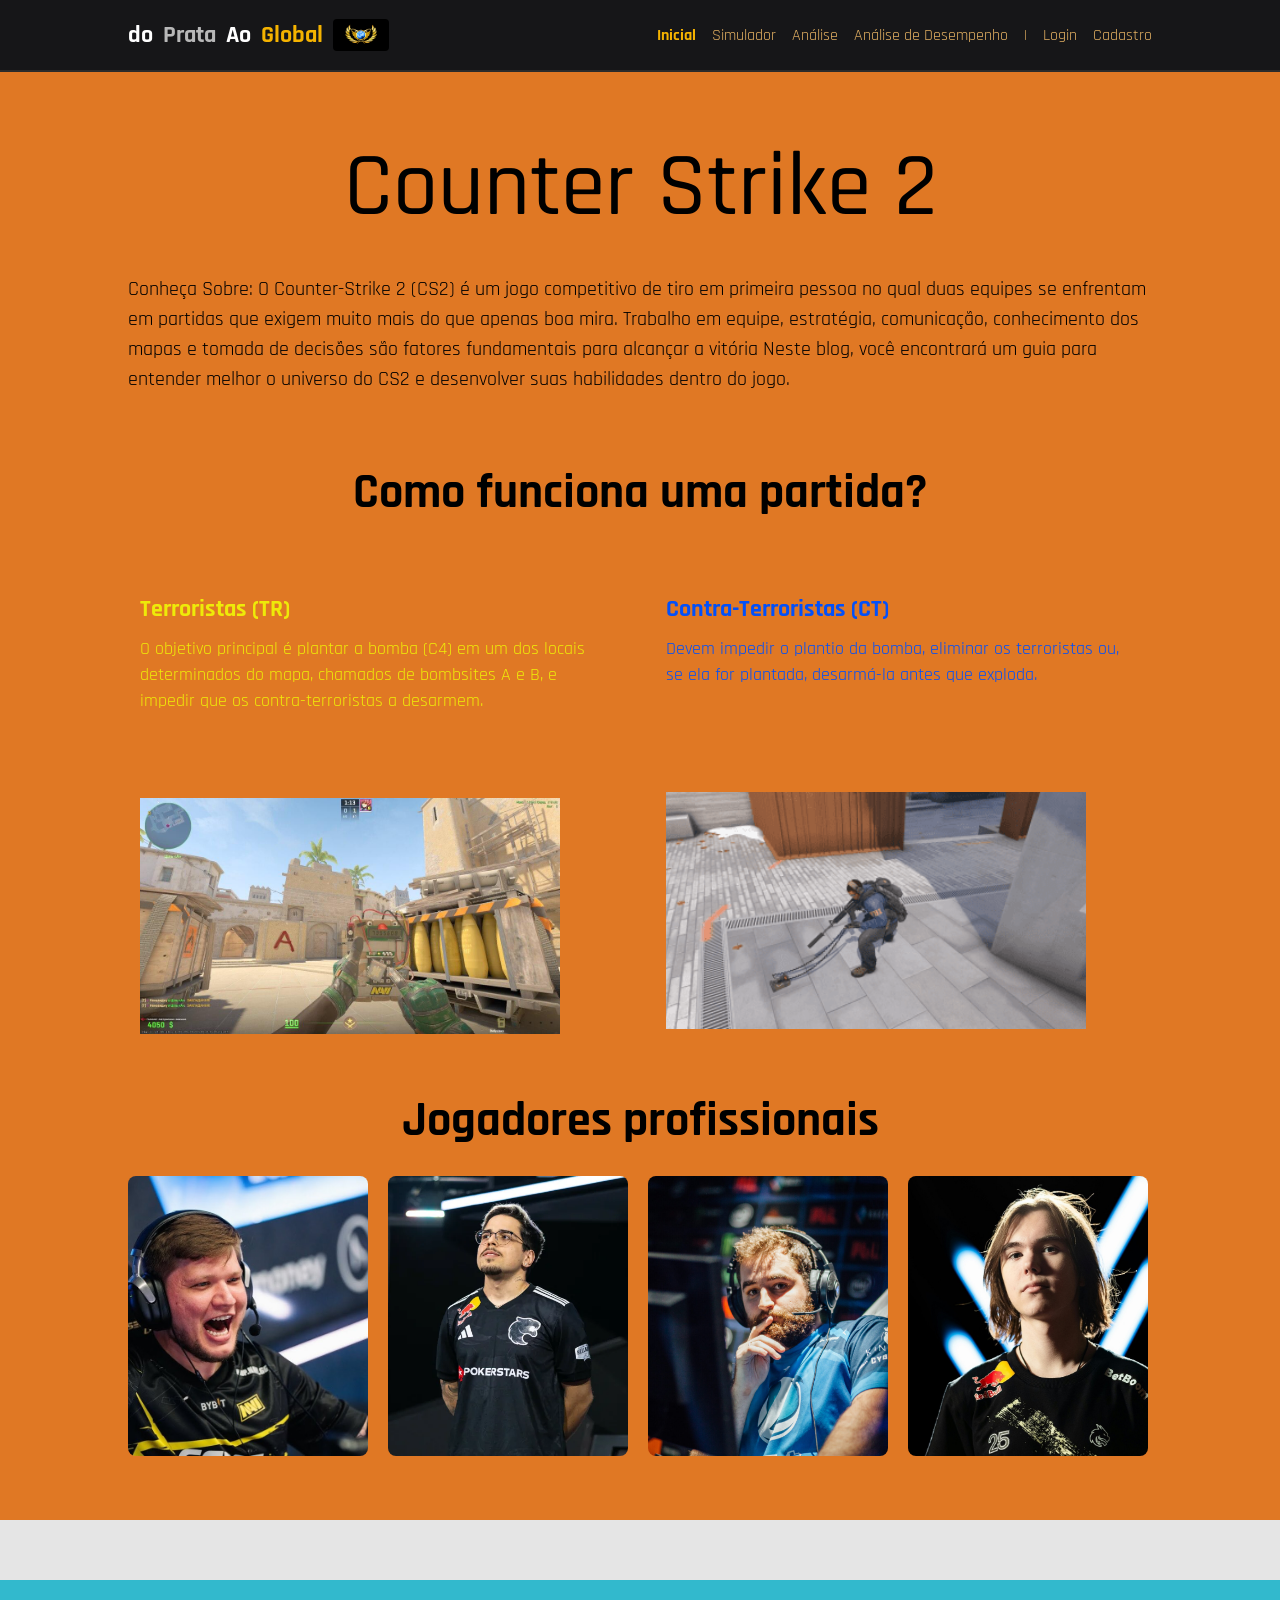
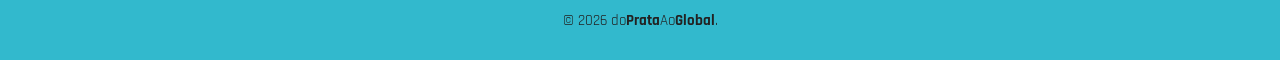
<file: public/index.html>
<!DOCTYPE html>
<html lang="en">

<head>
    <meta charset="UTF-8">
    <meta http-equiv="X-UA-Compatible" content="IE=edge">
    <meta name="viewport" content="width=device-width, initial-scale=1.0">

    <title>CounterStrike 2 | Página Inicial</title>

    <script src="./js/sessao.js"></script>

    <link rel="stylesheet" href="./css/global.css">
    <link rel="stylesheet" href="./css/componentes.css">
    <link rel="stylesheet" href="./css/home.css">
    <link rel="icon" href="./assets/icon/favicon2.ico">
    <link rel="preconnect" href="https://fonts.gstatic.com">
</head>

<body>
    <!-- Cabeçalho pequeno e horizontal -->
    <div class="header header-home">
      <div class="container">
        <h1 class="titulo">do<span class="prata">Prata</span>Ao<span class="global">Global</span> <img src="./assets/imagens/logo-cs2.png" alt="Logo CS2" class="img-logo"></h1>
        <ul class="navbar">
          <li class="agora">
            <a href="#">Inicial</a>
          </li>
          <li>
            <a href="simulador.html">Simulador</a>
          </li>
          <li>
            <a href="./dashboard/dashboard.html">Análise</a>
          </li>
          <li>
            <a href="./dashboard/dashboard_input.html">Análise de Desempenho</a>
          </li>
          <li>|</li>
          <li>
            <a href="login.html">Login</a>
          </li>
          <li>
            <a href="cadastro.html">Cadastro</a>
          </li>
        </ul>
      </div>
    </div>
  
    <section class="banner">
      <div class="container">
        <p class="banner-titulo">Counter Strike 2</p>
        <p class="banner-texto">Conheça Sobre:
O Counter-Strike 2 (CS2) é um jogo competitivo de tiro em primeira pessoa no qual duas equipes se enfrentam em partidas que exigem muito mais do que apenas boa mira. Trabalho em equipe, estratégia, comunicação, conhecimento dos mapas e tomada de decisões são fatores fundamentais para alcançar a vitória Neste blog, você encontrará um guia para entender melhor o universo do CS2 e desenvolver suas habilidades dentro do jogo.</p>

        <section class="partida">
          <h2>Como funciona uma partida?</h2> <br><br>


          <div class="agrupamento">
            <div class="time">
              <h3>Terroristas (TR)</h3>
              <p>O objetivo principal é plantar a bomba (C4) em um dos locais determinados do mapa, chamados de bombsites A e B, e impedir que os contra-terroristas a desarmem.</p><br><br><br>
              <img class="time-imagem" src="./assets/imagens/tr-lado.png" alt="Imagem ilustrativa dos Terroristas no Counter-Strike 2">
            </div>
            <div class="time">
              <h3>Contra-Terroristas (CT)</h3>
              <p>Devem impedir o plantio da bomba, eliminar os terroristas ou, se ela for plantada, desarmá-la antes que exploda.</p><br><br><br><br>

              <img class="time-imagem" src="./assets/imagens/ct-lado.png" alt="Imagem ilustrativa dos Contra-Terroristas no Counter-Strike 2">
            </div>
          </div>

          <section class="pro-players">
            <h2>Jogadores profissionais</h2>
            <div class="pro-players-carrossel" aria-label="Fotos de jogadores profissionais">
              <div class="pro-player">
                <img src="./assets/pros/1180x665.jpg" alt="Foto de jogador profissional">
              </div>
              <div class="pro-player">
                <img src="./assets/pros/FURIA-yuurih-BLAST-Open-London-2025.webp" alt="Foto de Yuurih">
              </div>
              <div class="pro-player">
                <img src="./assets/pros/FalleN-melhores-momentos-5-1536x1024.jpg" alt="Foto de FalleN">
              </div>
              <div class="pro-player">
                <img src="./assets/pros/donk.jpg" alt="Foto de Donk">
              </div>
              <div class="pro-player">
                <img src="./assets/pros/player-yekindar.webp" alt="Foto de Yekindar">
              </div>
            </div>
          </section>
        </section>
      </div>
    </section>

    <div class="social">
      <div class="container">
        <div class="boxes">
      
        </div>
      </div>
    </div>

    <!--footer inicio-->
    <div class="footer">
      <div class="container">
        <p>© 2026 do<span class="prata">Prata</span>Ao<span class="global">Global</span>.</p>
      </div>
    </div>
    <!--footer fim-->
  </body>

</html>
</file>
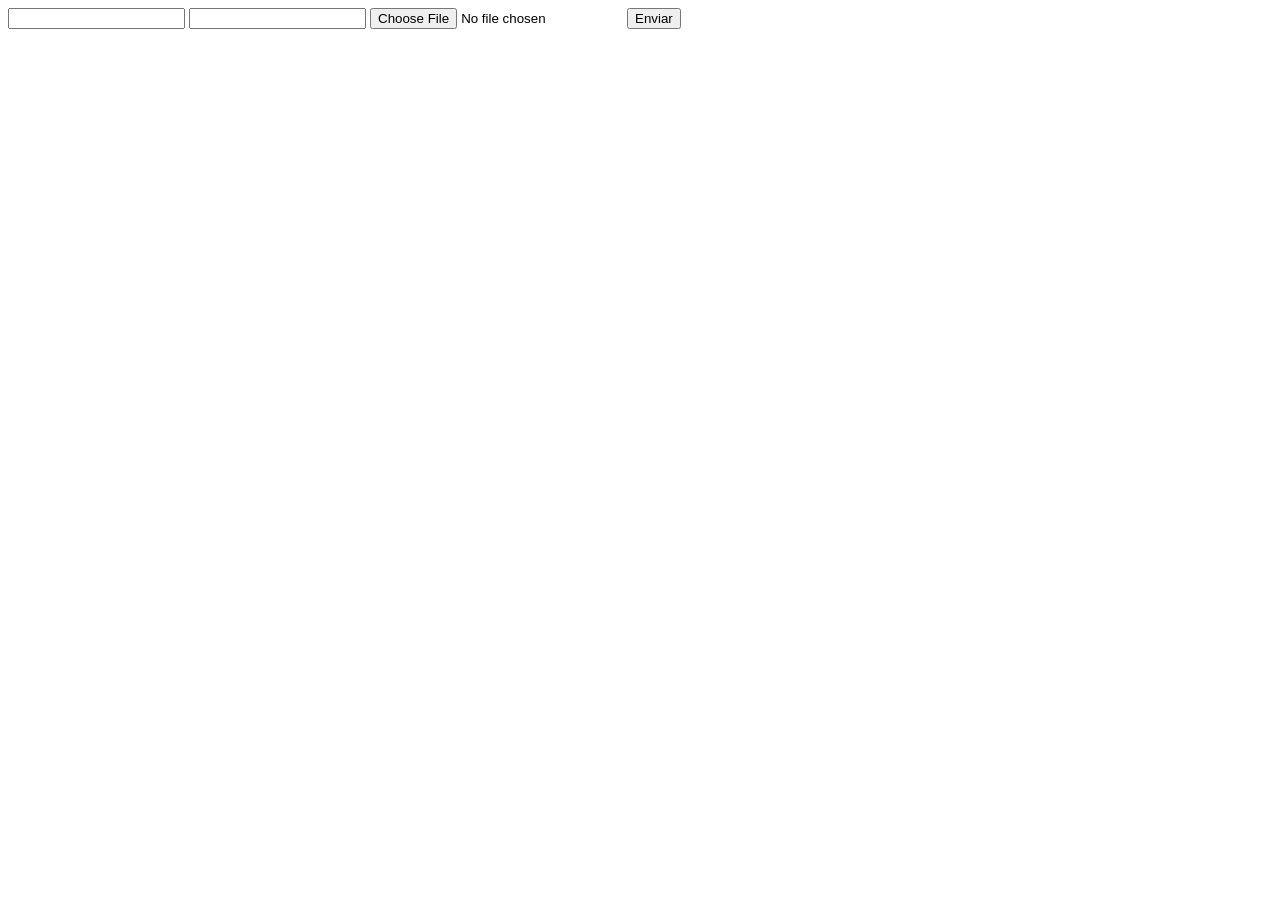
<file: DOCUMENTOS_DE_APOIO/exemplo_de_upload_de_arquivo/public/index.html>
<!DOCTYPE html>
<html lang="en">

<head>
  <meta charset="UTF-8">
  <meta http-equiv="X-UA-Compatible" content="IE=edge">
  <meta name="viewport" content="width=device-width, initial-scale=1.0">
  <title>Upload</title>
</head>

<body>

  <div>
    <input name="nome" id="nome" type="text" />
    <input name="email" id="email" type="url" />
    <input name="foto" id="foto" type="file" />
    <button onclick="enviar()">Enviar</button>
  </div>

  <div id="container"></div>
</body>

</html>

<script>
  function enviar() {
    const formData = new FormData();
    formData.append('foto', foto.files[0])
    formData.append('nome', nome.value)
    formData.append('email', email.value)

    fetch("/usuarios/cadastro", {
      method: "POST",
      body: formData
    })
      .then(res => {
        window.location = "./perfil.html"
      })
      .catch(err => {
        console.log(err);
      })
  }
</script>
</file>
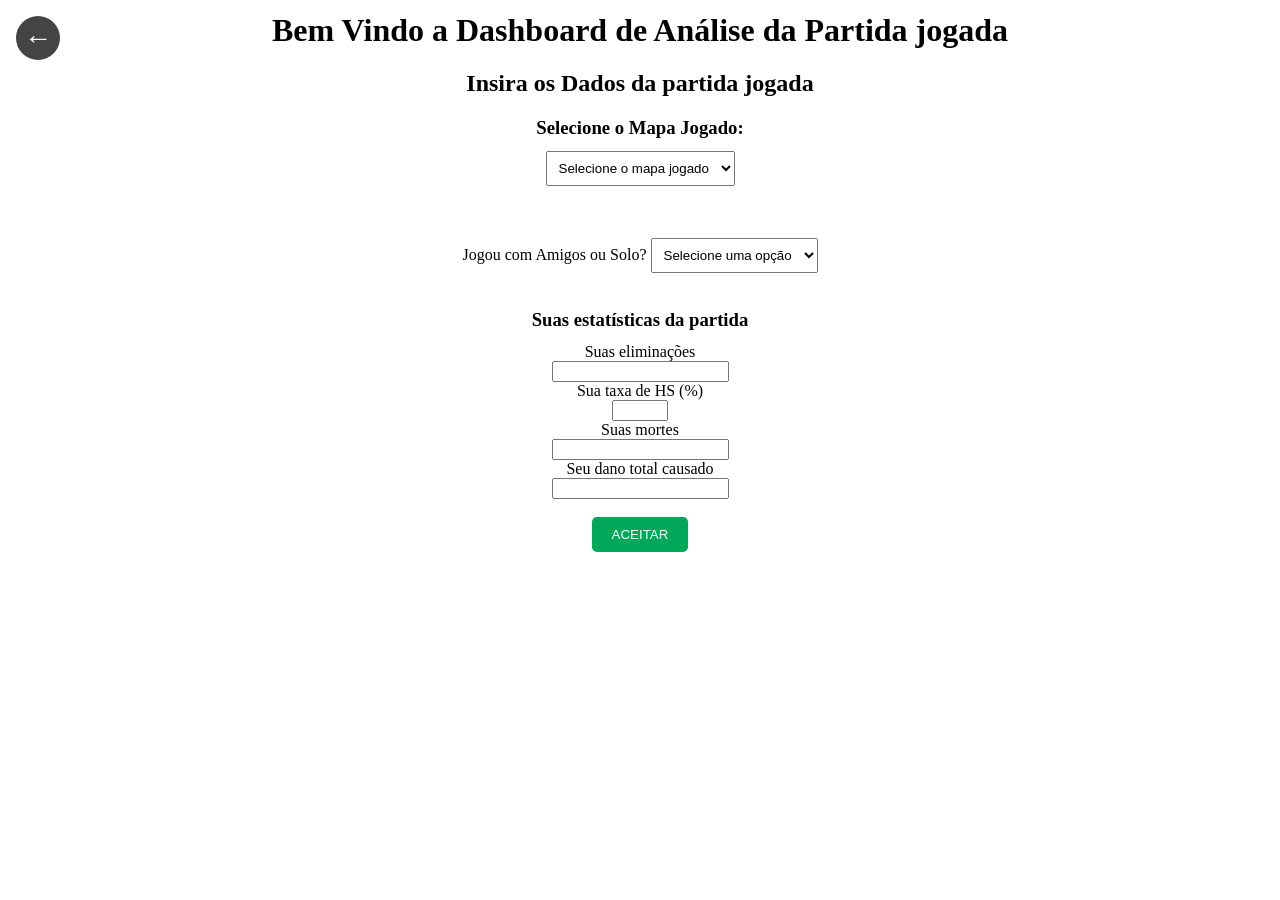
<file: public/dashboard/dashboard_input.html>
<!DOCTYPE html>
<html lang="pt_br">
<head>
    <meta charset="UTF-8">
    <meta name="viewport" content="width=device-width, initial-scale=1.0">
    <title>Inserção de Dados da partida</title>
    <link rel="stylesheet" href="../css/dashboard_input.css">
</head>
<body>
    
<a class="botao-voltar" href="../index.html" aria-label="Voltar para a página inicial" title="Voltar para a página inicial">&larr;</a>



<div class="conteudo-dashboard">
    <h1>Bem Vindo a Dashboard de Análise da Partida jogada</h1>
    <h2>Insira os Dados da partida jogada</h2>
    <h3>Selecione o Mapa Jogado:</h3>
    <select id="mapa" required onchange="mostrarImagemMapa()">
        <option value="" disabled selected>Selecione o mapa jogado</option>
        <option value="mirage">Mirage</option>
        <option value="dust">Dust2</option>
        <option value="nuke">Nuke</option>
        <option value="inferno">Inferno</option>
        <option value="anubis">Anubis</option>
        <option value="cache">Cache</option>
        <option value="ancient">Ancient</option>
        <option value="cobblestone">Cobblestone (novo)</option>
    </select>

    <img id="imagemMapa" alt="Prévia do mapa selecionado" hidden>
    <br><br><br>
    Jogou com Amigos ou Solo?
    <select id="jogouComAmigos" required onchange="mostrarCampoNickname()"> 
        <option value="" disabled selected>Selecione uma opção</option>
        <option value="amigos">Com Amigos</option>
        <option value="solo">Solo</option>
    </select>

    <div id="campoNickname" hidden>
        <label for="nicknameAmigo">Nickname do amigo:</label>
        <input type="text" id="nicknameAmigo" placeholder="Digite o nickname">
        <br><br>
    </div>

    <section>
        <h3>Suas estatísticas da partida</h3>
        <div>
            <label for="eliminacoesUsuario">Suas eliminações</label><br>
            <input type="number" id="eliminacoesUsuario" min="0" step="1"><br>
        </div>
        <div>
            <label for="taxaHsUsuario">Sua taxa de HS (%)</label> <br>
            <input type="number" id="taxaHsUsuario" min="0" max="100" step="1"><br>
        </div>
        <div>
            <label for="mortesUsuario">Suas mortes</label> <br>
            <input type="number" id="mortesUsuario" min="0" step="1"><br>
        </div>
        <div>
            <label for="danoUsuario">Seu dano total causado</label><br>
            <input type="number" id="danoUsuario" min="0" step="1"><br>
            <br>
        </div>
    </section>

    <section id="estatisticasAmigo" hidden>
        <h3>Estatísticas do amigo</h3>
        <div>
            <label for="eliminacoesAmigo">Eliminações do amigo</label> <br>
            <input type="number" id="eliminacoesAmigo" min="0" step="1"><br>
        </div>
        <div>
            <label for="taxaHsAmigo">Taxa de HS do amigo (%)</label><br>
            <input type="number" id="taxaHsAmigo" min="0" max="100" step="1"><br>
        </div>
        <div>
            <label for="mortesAmigo">Mortes do amigo</label><br>
            <input type="number" id="mortesAmigo" min="0" step="1"><br>
        </div>
        <div>
            <label for="danoAmigo">Dano total causado pelo amigo</label> <br>
            <input type="number" id="danoAmigo" min="0" step="1"><br><br>
            <br>
        </div>
    </section>

    <button class="botao-aceitar" onclick="aceitar()">ACEITAR</button>
    
</div>

<div id="videoOverlay" class="video-overlay" hidden>
    <video id="videoAceitar" playsinline>
        <source src="../assets/video_aceitar/aceitar_final.mp4" type="video/mp4">
    </video>
</div>

<script>

    /*APRENDIZADO:
    USANDO A FUNÇÃO video overlay para o video "saltar na tela (dica do leo), e escurecer o fundo, api nativa de videos do javascript " */

    let enviandoPartida = false;
    let partidaSalva = false;
    let videoFinalizado = false;
    let videoFalhou = false;
    let redirecionamentoIniciado = false;

    function redirecionarDashboardQuandoPronto() {
        if (partidaSalva && videoFinalizado && !redirecionamentoIniciado) {
            redirecionamentoIniciado = true;
            if (videoFalhou) {
                alert("A partida foi salva, mas o vídeo não pôde ser reproduzido.");
            }
            window.location.href = "dashboard.html";
        }
    }

    function aceitar() {
        if (enviandoPartida) {
            return;
        }

        if (!sessionStorage.ID_USUARIO) {
            alert("Faça login para salvar os dados da partida.");
            window.location.href = "../login.html";
            return;
        }

        let comAmigos = jogouComAmigos.value === "amigos";
        let nickname = nicknameAmigo.value.trim();
        let dadosValidos = Boolean(mapa.value && jogouComAmigos.value);
        let camposInvalidos = [];

        if (!mapa.value) {
            camposInvalidos.push("mapa");
        }

        if (!jogouComAmigos.value) {
            camposInvalidos.push("modo da partida");
        }

        function validarNumeroInteiro(campo, nome) {
            let valido = campo.value !== ""
                && campo.checkValidity()
                && Number.isInteger(campo.valueAsNumber);

            if (!valido) {
                camposInvalidos.push(nome);
                dadosValidos = false;
            }
        }

        validarNumeroInteiro(eliminacoesUsuario, "suas eliminações");
        validarNumeroInteiro(taxaHsUsuario, "sua taxa de HS");
        validarNumeroInteiro(mortesUsuario, "suas mortes");
        validarNumeroInteiro(danoUsuario, "seu dano");

        if (comAmigos) {
            if (nickname[0] !== "@" || nickname.indexOf("@", 1) !== -1 || nickname.length === 1) {
                dadosValidos = false;
                camposInvalidos.push("nickname do amigo (comece com um único @)");
            }

            validarNumeroInteiro(eliminacoesAmigo, "eliminações do amigo");
            validarNumeroInteiro(taxaHsAmigo, "taxa de HS do amigo");
            validarNumeroInteiro(mortesAmigo, "mortes do amigo");
            validarNumeroInteiro(danoAmigo, "dano do amigo");
        }

        if (!dadosValidos) {
            alert(
                "Confira estes campos: " + camposInvalidos.join(", ")
                + ". Use números inteiros não negativos; a taxa de HS deve ficar entre 0 e 100."
            );
        } else {
            let partida = {
                idUsuario: Number(sessionStorage.ID_USUARIO),
                mapa: mapa.value,
                jogouComAmigos: comAmigos ? "amigos" : "solo",
                nicknameAmigo: comAmigos ? nickname : null,
                eliminacoesUsuario: Number(eliminacoesUsuario.value),
                taxaHsUsuario: Number(taxaHsUsuario.value),
                mortesUsuario: Number(mortesUsuario.value),
                danoUsuario: Number(danoUsuario.value),
                eliminacoesAmigo: comAmigos ? Number(eliminacoesAmigo.value) : null,
                taxaHsAmigo: comAmigos ? Number(taxaHsAmigo.value) : null,
                mortesAmigo: comAmigos ? Number(mortesAmigo.value) : null,
                danoAmigo: comAmigos ? Number(danoAmigo.value) : null
            };

            enviandoPartida = true;
            partidaSalva = false;
            videoFinalizado = false;
            videoFalhou = false;
            redirecionamentoIniciado = false;

            videoOverlay.hidden = false;
            videoAceitar.currentTime = 0;
            videoAceitar.play().catch(function () {
                videoFalhou = true;
                videoFinalizado = true;
                videoOverlay.hidden = true;
                redirecionarDashboardQuandoPronto();
            });

            fetch("/partidas/cadastrar", {
                method: "POST",
                headers: {
                    "Content-Type": "application/json"
                },
                body: JSON.stringify(partida)
            })
                .then(function (resposta) {
                    return resposta.json().then(function (dados) {
                        if (!resposta.ok) {
                            throw new Error(dados.message || "Não foi possível salvar a partida.");
                        }
                        return dados;
                    });
                })
                .then(function () {
                    partidaSalva = true;
                    redirecionarDashboardQuandoPronto();
                })
                .catch(function (erro) {
                    videoAceitar.pause();
                    videoOverlay.hidden = true;
                    enviandoPartida = false;
                    alert("Não foi possível salvar os dados: " + erro.message);
                });
        }
    }

    function mostrarCampoNickname() {
        if (jogouComAmigos.value === "amigos") {       // se escolheu a opc amigos mostra o campo para digitar o nick do amigo 
            campoNickname.hidden = false;
            estatisticasAmigo.hidden = false;
        } else {
            campoNickname.hidden = true;
            estatisticasAmigo.hidden = true;
            nicknameAmigo.value = "";
            eliminacoesAmigo.value = "";
            taxaHsAmigo.value = "";
            mortesAmigo.value = "";
            danoAmigo.value = "";
        }
    }

    videoAceitar.addEventListener("ended", function () {           // espera o video terminar com escutar o evendo ended de acabr video, ai puxa a função como vazia q representa apenas o camada de video da página desaparecendo 
        videoOverlay.hidden = true;
        videoFinalizado = true;
        redirecionarDashboardQuandoPronto();
    });

    function mostrarImagemMapa() {
        let valoresMapas = [
            "mirage",
            "dust",                               /*UTILIZANDO VETOR PARA ARMAZENAR LISTA DOS MAPAS */
            "nuke",
            "inferno",
            "anubis",
            "cache",
            "ancient",
            "cobblestone"
        ];
        let caminhosImagens = [
            "../assets/mapas/de_mirage.webp",                   /*mirage */
            "../assets/mapas/csgo-dust-2-map.avif",                      /*dust2 */
            "../assets/mapas/1296339-vertical-nuke-hd-wallpaper-1920x1080-for-ipad.jpg",              /*nuke */          
            "../assets/mapas/cs-2-inferno.jpeg",                           /*inferno */
            "../assets/mapas/1067px-CS2_de_anubis.png",                    /*anubis */
            "../assets/mapas/mbwk627.jpeg",                                /*cache */
            "../assets/mapas/image_processing20251118-1-uu0e4l.webp",      /*ancient */
            "../assets/mapas/news-cs2-cobblestone-2026-1279.ed27c5cccf13dcd1.webp"  /*cobblestone */
        ];

        let encontrouImagem = false;

        for (let i = 0; i < valoresMapas.length; i++) {
            if (mapa.value === valoresMapas[i]) {
                imagemMapa.src = caminhosImagens[i];
                imagemMapa.alt = "Imagem do mapa " + valoresMapas[i];
                imagemMapa.hidden = false;   // não exibido ate percorrer a imagem e detectar seleção
                encontrouImagem = true;        
            }
        }

        if (!encontrouImagem) {
            imagemMapa.hidden = true;     // se não encontrar a imagem, esconder com o hidden sendo true 

            // aprendizado: o sinal de igual 3 vezes representa a comparação de valor e se a saida é boleana como true or false, senão se o exemplo utilizasse apenas dois iguais ele apenas diria > esse valor agr é tal , ou comparação absoluta 
        }
    }
</script>
</body>
</html>
</file>
<file: public/css/global.css>
@import url('https://fonts.googleapis.com/css2?family=Barlow:ital,wght@0,100;0,200;0,300;0,400;0,500;0,600;0,700;0,800;0,900;1,100;1,200;1,300;1,400;1,500;1,600;1,700;1,800;1,900&display=swap');

/* ===========================
   VARIÁVEIS GLOBAIS
   =========================== */

:root {
  --tamanho-header: 80px;
  --tamanho-banner: calc(100vh - var(--tamanho-header) - var(--tamanho-footer) - 2px);
  --tamanho-simulador: calc(100vh - var(--tamanho-header) - var(--tamanho-footer) - 2px);
  --tamanho-login: calc(100vh - var(--tamanho-header) - var(--tamanho-footer) - 2px);
  --tamanho-footer: 65px;
}

/* ===========================
   RESET / BODY
   =========================== */

body {
  margin: 0;
  padding: 0;
  font-family: 'Barlow', 'Segoe UI', 'Segoe UI', Tahoma, Geneva, Verdana, sans-serif;
  background-color: black;
}

/* ===========================
   CONTAINER
   =========================== */

.container {
  display: flex;
  width: 80%;
  margin: auto;
}

/* ===========================
   HEADER
   =========================== */

.header {
  height: var(--tamanho-header);
  border-bottom: 2px solid #2b2b2b;
}

.header .container {
  justify-content: space-between;
  align-items: center;
  height: 100%;
}

.header a {
  text-decoration: none;
  color: #e3b062;
}

.agora {
  font-weight: 800;
}

.navbar {
  width: auto;
  display: flex;
  align-items: center;
  gap: 16px;
  list-style: none;
  color: #e3b062;
}

.titulo {
  display: flex;
  align-items: center;
  gap: 10px;
  color: #ffffff;
  width: fit-content;
  font-weight: 600;
}

.img-logo {
  height: 38px;
  width: auto;
  object-fit: contain;
  border-radius: 4px;
}

.prata,
.cor-prata {
  color: #b8b8b8;
  font-weight: 700;
}

.global,
.cor-global {
  color: #f5b300;
  font-weight: 700;
}

.header h1 {
  margin: 0;
}

/* ===========================
   MISSÃO VISÃO VALORES
   =========================== */

.social {
  background-color: #e5e5e5;
  display: flex;
}

.social .container {
  justify-content: center;
}

.box img {
  width: 170px;
}

.social .container .boxes {
  display: flex;
  justify-content: space-between;
  width: 100%;
  padding: 30px 0;
}

.social p {
  text-align: center;
}

.box {
  display: flex;
  flex-direction: column;
  align-items: center;
}

/* ===========================
   FOOTER
   =========================== */

.footer {
  background-color: #32b9cd;
  height: 80px;
  color: #222222;
  display: flex;
  align-items: center;
  font-size: 15px;
}

.footer .container {
  justify-content: center;
  align-items: center;
  text-align: center;
}

.footer p,
.footer span,
.footer h4,
.footer a {
  color: #222222 !important;
}

.footer .container .version {
  font-size: 12px;
}
</file>
<file: public/css/componentes.css>
/* ===========================
   COMPONENTES REUTILIZÁVEIS
   Card, Formulário, Botões, Loading, Alertas
   =========================== */

/* CARD */

.card {
  width: 50%;
  background-color: #e5e5e5;
  border-radius: 10px;
  display: flex;
  align-items: center;
  justify-content: space-evenly;
  color: palevioletred;
  flex-direction: column;
  height: fit-content;
  padding: 20px 0;
}

.card h2 {
  margin: 0;
  font-size: 30px;
}

/* FORMULÁRIO */

.formulario {
  display: flex;
  height: 90%;
  width: 80%;
  justify-content: space-around;
  flex-direction: column;
}

.formulario span {
  font-size: 15px;
  font-weight: 800;
}

.formulario input {
  border: 2px solid #32b9cd;
  text-align: center;
  border-radius: 10px;
  margin: 0;
}

.formulario select {
  border: 2px solid #32b9cd;
  background-color: white;
  color: gray;
  height: 36px;
  text-align: center;
  border-radius: 10px;
  margin: 0;
}

.campo {
  display: flex;
  flex-direction: column;
  justify-content: start;
  padding: 5px 0;
}

.formulario .tipo_campo {
  font-size: 20px;
  font-weight: 600 !important;
}

.formulario {
  display: flex;
  flex-direction: column;
}

input {
  margin-bottom: 10px;
  border: 2px solid #32b9cd;
  padding: 10px;
  text-align: center;
  border-radius: 10px;
}

/* BOTÕES */


/* Botão para login */ 

.botao {
  cursor: pointer;
  font-family: "Barlow", sans-serif;
  border: 0;
  border-radius: 5px;
  font-weight: 600;
  font-size: 18px;
  color: #fff;
  background-color: #3b3b3b;
  width: 120px;
  height: 30px;
  align-self: center;
  margin-top: 20px;
}

/* Botão para Cadastro */ 
.btn {
  font-family: "Barlow", sans-serif;
  border: 0;
  border-radius: 5px;
  font-weight: 600;
  font-size: 18px;
  padding: 10px 15px;
  color: white;
  background-color: ;
  width: 120px;
  align-self: center;
  margin-top: 5px;
}

/* LOADING */

.loading-div {
  width: 50px;
  margin: auto;
  display: none;
}

.loading-div img {
  height: 50px;
  width: 50px;
}

/* ALERTA DE ERRO */

.alerta_erro {
  display: flex;
  justify-content: flex-end;
}

.card_erro {
  display: none;
  background-color: #fff;
  color: black;
  width: 230px;
  position: fixed;
  border-radius: 4px;
  border: #ED145B 3px solid;
  padding: 10px;
  margin-right: 10%;
}

.card_erro #mensagem_erro {
  font-weight: 500;
  font-size: 20px;
}

#div_erros_login {
  display: none;
}

/* ALERTA (SINO) */

#alerta {
  position: absolute;
  right: 0;
  bottom: 0;
}

.mensagem-alarme {
  background-color: white;
  border-radius: 5px;
  width: 300px;
  height: 80px;
  margin: 10px;
  padding: 10px 0;
  display: flex;
  justify-content: space-evenly;
  align-items: center;
}

.mensagem-alarme h3 {
  font-size: 14px;
  margin: 0;
}

.mensagem-alarme .informacao {
  width: 66%;
}

.alarme-sino {
  width: 48px;
  height: 48px;
  animation-name: bell;
  animation-duration: 4s;
  background-image: url('https://cdn-icons-png.flaticon.com/512/1157/1157000.png');
  background-size: cover;
  animation-iteration-count: infinite;
}

@keyframes bell {
  0%   {transform: rotate(25deg)}
  25%  {transform: rotate(-25deg)}
  50%  {transform: rotate(25deg)}
  75%  {transform: rotate(-25deg)}
  100% {transform: rotate(25deg)}
}
</file>
<file: public/css/home.css>
@import url('https://fonts.googleapis.com/css2?family=Rajdhani:wght@300;400;500;600;700;800&display=swap');

body {
  font-family: 'Rajdhani', 'Barlow', 'Segoe UI', Tahoma, Geneva, Verdana, sans-serif;
  margin: 0;
  padding: 0;
  background-color: black;
}

/* ===========================
   CABEÇALHO PEQUENO E BÁSICO
   (Compacto, horizontal, sem efeitos de destaque ao passar mouse)
   =========================== */
.header-home {
  height: 70px;
  background-color: #161618;
  border-bottom: 2px solid #2b2b2b;
}

.header-home .container {
  display: flex;
  flex-direction: row;
  justify-content: space-between;
  align-items: center;
  height: 100%;
}

.header-home .titulo {
  display: flex;
  align-items: center;
  gap: 10px;
  color: #fff;
  font-size: 1.5rem;
  font-weight: 700;
  margin: 0;
}

.header-home .img-logo {
  height: 32px;
  width: auto;
  object-fit: contain;
}

.header-home .titulo .prata {
  color: #b8b8b8;
}

.header-home .titulo .global {
  color: #f5b300;
}

/* Links normais e básicos */
.header-home .navbar {
  display: flex;
  align-items: center;
  gap: 16px;
  list-style: none;
  margin: 0;
  padding: 0;
  color: #e3b062;
}

.header-home .navbar a {
  text-decoration: none;
  color: #e3b062;
  font-size: 1rem;
}

.header-home .navbar .agora a,
.header-home .navbar .agora {
  font-weight: 800;
  color: #f5b300;
}

/* ===========================
   BANNER ORIGINAL
   =========================== */
.banner {
  min-height: calc(var(--tamanho-banner) + 120px);
  color: black;
  background-color: #e07824;
}

.banner .container {
  display: flex;
  flex-direction: column;
  justify-content: flex-start;
  align-items: stretch;
  min-height: inherit;
  padding-top: 8vh;
  padding-bottom: 48px;
  box-sizing: border-box;
}

.banner .container .banner-titulo {
  width: 100%;
  margin: 0;
  padding: 0;
  font-size: clamp(2.5rem, 7vw, 6rem);
  font-weight: 500;
  line-height: 1;
  text-align: center;
}

.banner .container .banner-texto {
  margin-top: 40px;
  font-size: 1.25rem;
  line-height: 1.5;
  text-align: left;
}

/* ===========================
   SEÇÃO PARTIDA ORIGINAL
   =========================== */
.partida {
  margin-top: 48px;
}

.partida h2 {
  margin: 0 0 28px;
  font-size: clamp(1.8rem, 4vw, 3rem);
  text-align: center;
}

.agrupamento {
  display: grid;
  grid-template-columns: repeat(2, minmax(0, 1fr));
  gap: 28px;
}

.time {
  padding: 0 12px;
}

.time:first-child {
  color: #eeea09;
}

.time:last-child {
  color: #0250fa;
}

.time h3 {
  margin: 0 0 12px;
  font-size: 1.5rem;
}

.time p {
  margin: 0;
  font-size: 1.1rem;
  line-height: 1.5;
}

.time-imagem {
  display: block;
  width: 100%;
  max-width: 420px;
  aspect-ratio: 16 / 9;
  object-fit: cover;
  margin-top: 20px;
}

.pro-players {
  margin-top: 56px;
}

.pro-players h2 {
  margin: 0 0 20px;
  font-size: clamp(1.8rem, 4vw, 3rem);
  text-align: center;
}

.pro-players-carrossel {
  display: flex;
  gap: 20px;
  overflow-x: auto;
  padding: 4px 4px 16px;
  scroll-snap-type: x mandatory;
}

.pro-player {
  flex: 0 0 240px;
  height: 280px;
  overflow: hidden;
  border-radius: 8px;
  scroll-snap-align: start;
}

.pro-player img {
  width: 100%;
  height: 100%;
  object-fit: cover;
}

@media (max-width: 640px) {
  .agrupamento {
    grid-template-columns: 1fr;
    gap: 16px;
  }

  .pro-player {
    flex-basis: 200px;
    height: 240px;
  }
}
</file>
<file: public/css/dashboard_input.css>
.conteudo-dashboard {
    max-width: 900px;
    margin: 0 auto;
    text-align: center;
}

.conteudo-dashboard h1 {
    margin-top: 12px;
}

.conteudo-dashboard h2,
.conteudo-dashboard h3 {
    margin: 20px 0 12px;
}

.conteudo-dashboard select {
    margin-bottom: 16px;
    padding: 8px;
}

#imagemMapa {
    display: block;
    width: min(100%, 720px);
    aspect-ratio: 16 / 9;
    height: auto;
    margin: 16px auto 24px;
    border-radius: 8px;
    object-fit: cover;
}

#imagemMapa[hidden] {
    display: none;
}

option[value="cobblestone"] {         /* INDICANDO MAPA NOVO */ 
    color: green;
}

.botao-voltar {
    position: fixed;
    top: 16px;
    left: 16px;
    z-index: 10;
    display: flex;
    width: 44px;
    height: 44px;
    align-items: center;
    justify-content: center;
    border-radius: 50%;
    background-color: #444;
    color: #ffffff;
    font-size: 28px;
    line-height: 1;
    text-decoration: none;
}

.botao-voltar:hover {
    background-color: #2b2b2b;
}

.botao-aceitar {
    background-color: #01a85a;      /* cor do retangulo por fora do btn */ 
    color: #ffffff;                  /* cor txt btn */ 
    border: none;                        /* arrendondar ou não */ 
    padding: 10px 20px;                     /* ancora de espaço entre o retangulo internamente */       
    border-radius: 5px;                     /* arredonda o raio em 5 px*/
    cursor: pointer;  /* faz o btn virar uma mao qnd passa por cima */


}

.botao-aceitar:hover {
    background-color: #157347;   /*  enquanto o mouse esta sobre deixa verde mais escuro usando a função hover */ 

}

.video-overlay {
    position: fixed;
    inset: 0;
    z-index: 1000;
    display: flex;
    align-items: center;
    justify-content: center;
    background-color: rgba(0, 0, 0, 0.85);
}

.video-overlay[hidden] {
    display: none;
}

.video-overlay video {
    width: min(90vw, 900px);
    max-height: 85vh;
}
</file>
